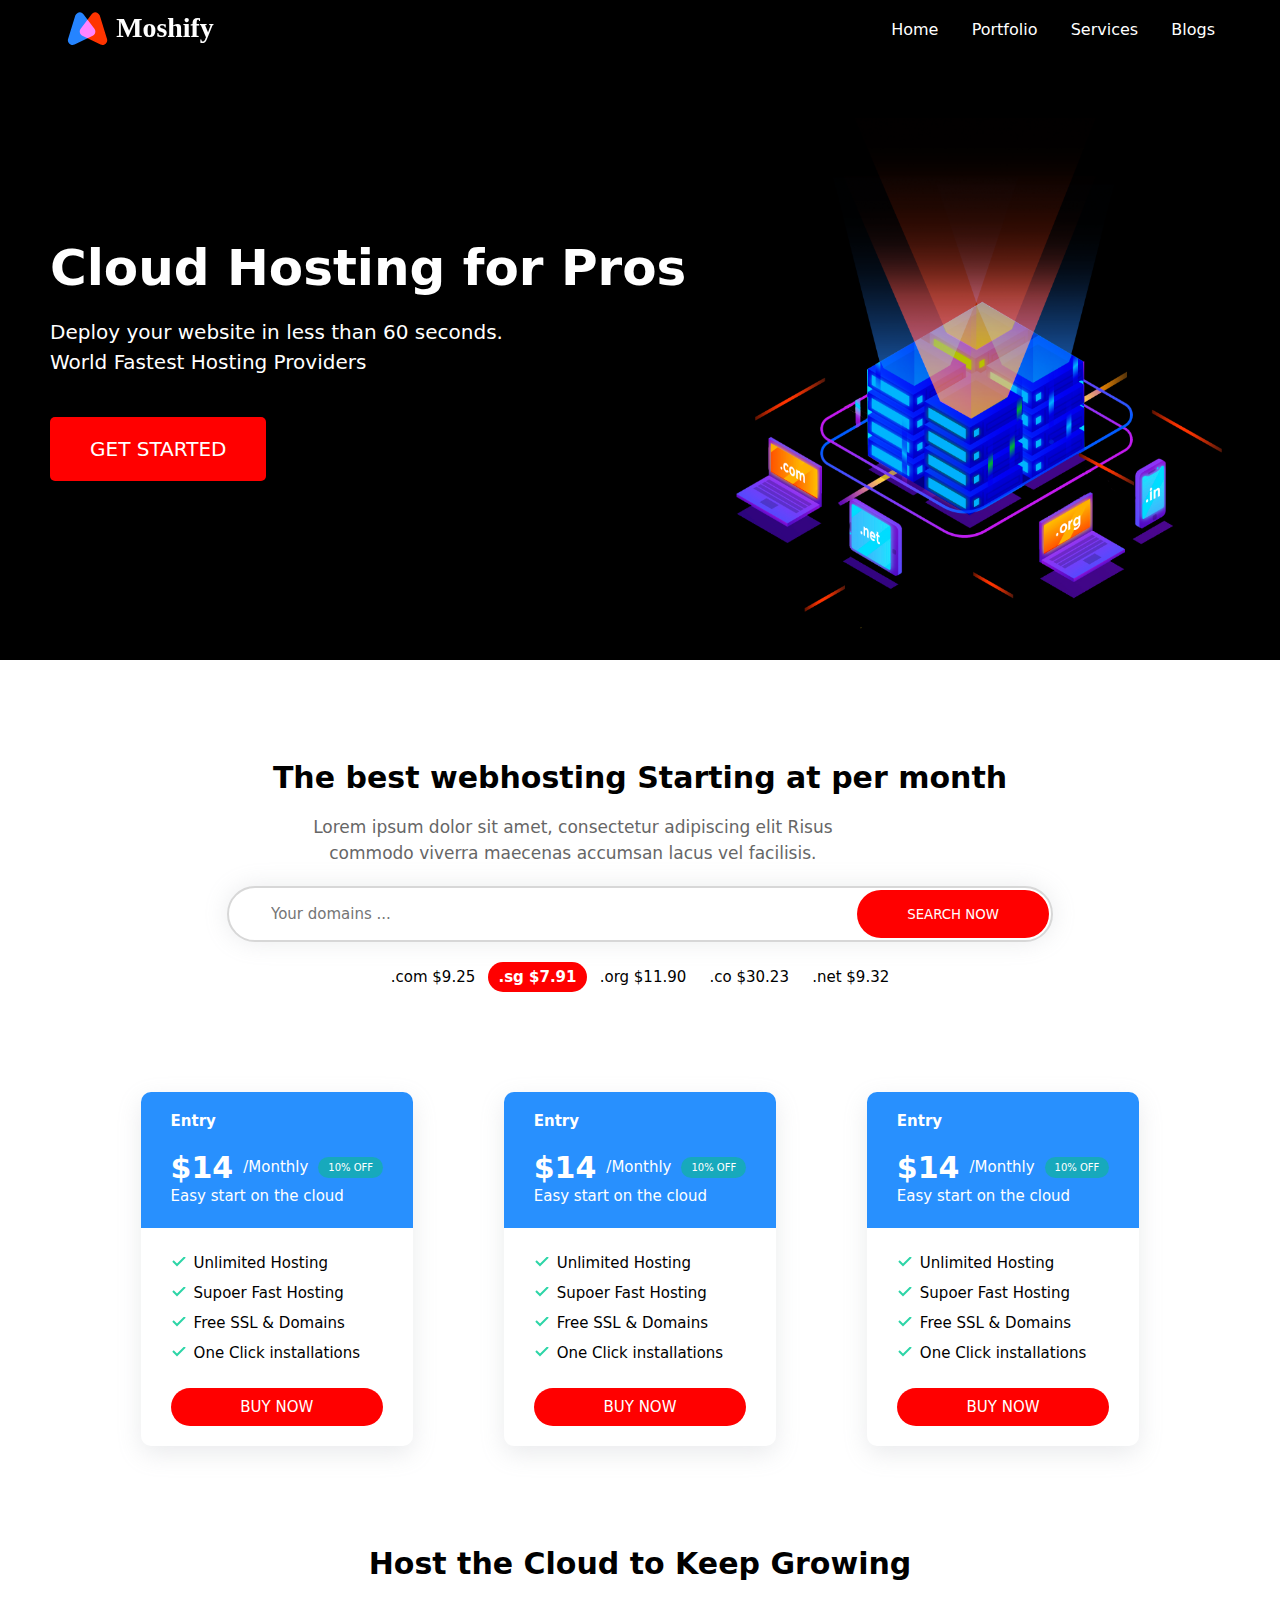
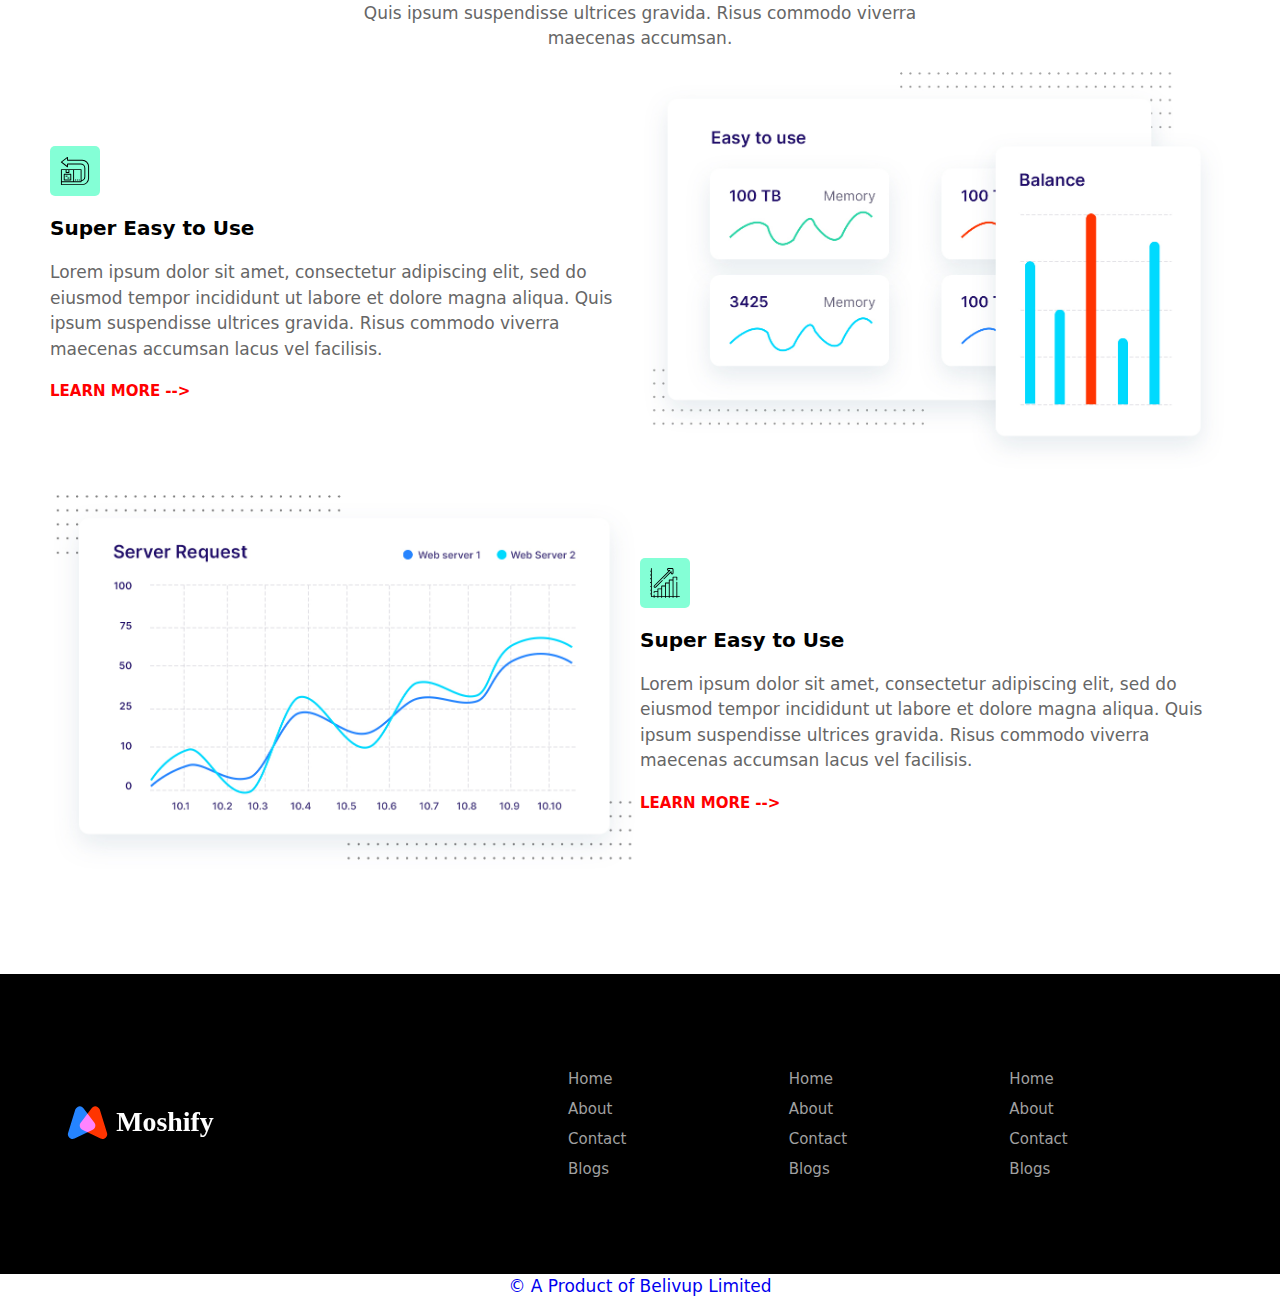
<file: index.html>
<!DOCTYPE html>
<html lang="en">

<head>
        <meta charset="UTF-8" />
        <meta http-equiv="X-UA-Compatible" content="IE=edge" />
        <meta name="viewport" content="width=device-width, initial-scale=1.0" />
        <title>HTML CSS</title>
        <link rel="shortcut icon" href="icons/icon.png" type="image/x-icon" />
        <link rel="stylesheet" href="/style/style.css" />
</head>

<body>
        <header class="bg-black">
                <div class="nav container">
                        <div class="logo">
                                <a href="/index.html"><img src="/icons/logo.svg" alt="Logo"></a>
                        </div>
                        <div class="nav-items">
                                <ul>
                                        <li class="list-item"><a href="#">Home</a></li>
                                        <li><a href="#">Portfolio</a></li>
                                        <li><a href="#">Services</a></li>
                                        <li><a href="#">Blogs</a></li>
                                </ul>
                        </div>
                </div>

                <div class="hero container">
                        <div class="hero-info">
                                <h1>Cloud Hosting for Pros</h1>
                                <div class="spacer"></div>
                                <p>Deploy your website in less than 60 seconds. <br>World Fastest Hosting Providers</p>
                                <div class="spacer"></div>
                                <div class="spacer"></div>

                                <a class="btn button-header" href="#">GET STARTED</a>
                        </div>
                        <div class="hero-image"><img src="/images/banner.png" alt="" class="image-res"></div>
                </div>

        </header>

        <div class="ms"></div>

        <div class=" search-section container">
                <div class="domains">
                        <div class="info">
                                <h2>The best webhosting Starting at per month</h2>
                                <div class="spacer"></div>
                                <p>Lorem ipsum dolor sit amet, consectetur adipiscing elit Risus commodo viverra
                                        maecenas accumsan
                                        lacus vel facilisis. </p>
                        </div>
                        <div class="spacer"></div>
                        <div class="search">
                                <div class="search-area">
                                        <input type="text" class="search-input-field" placeholder="Your domains ...">
                                        <button class="search-btn">Search Now</button>
                                </div>
                        </div>
                        <div class="spacer"></div>
                        <div class="tld">
                                <ul>
                                        <li>.com $9.25</li>
                                        <li>.sg $7.91</li>
                                        <li>.org $11.90</li>
                                        <li>.co $30.23</li>
                                        <li>.net $9.32</li>
                                </ul>
                        </div>
                </div>
        </div>

        <div class="ms"></div>

        <div class="container">
                <div class="cards">
                        <div class="each-card">
                                <div class="card-head">
                                        <h5>Entry</h5>
                                        <div class="spacer"></div>
                                        <div class="price">
                                                <h2>$14</h2>
                                                <p>/Monthly</p>
                                                <span class="badge">10% OFF</span>
                                        </div>
                                        <p>Easy start on the cloud</p>
                                </div>
                                <div class="card-body">
                                        <ul>
                                                <li>Unlimited Hosting</li>
                                                <li>Supoer Fast Hosting</li>
                                                <li>Free SSL & Domains</li>
                                                <li>One Click installations</li>
                                        </ul>
                                        <div class="spacer"></div>
                                        <a href="/" class="btn card-btn">BUY NOW</a>
                                </div>


                        </div>

                        <div class="each-card">
                                <div class="card-head">
                                        <h5>Entry</h5>
                                        <div class="spacer"></div>
                                        <div class="price">
                                                <h2>$14</h2>
                                                <p>/Monthly</p>
                                                <span class="badge">10% OFF</span>
                                        </div>
                                        <p>Easy start on the cloud</p>
                                </div>
                                <div class="card-body">
                                        <ul>
                                                <li>Unlimited Hosting</li>
                                                <li>Supoer Fast Hosting</li>
                                                <li>Free SSL & Domains</li>
                                                <li>One Click installations</li>
                                        </ul>
                                        <div class="spacer"></div>
                                        <a href="/" class="btn card-btn">BUY NOW</a>
                                </div>


                        </div>

                        <div class="each-card">
                                <div class="card-head">
                                        <h5>Entry</h5>
                                        <div class="spacer"></div>
                                        <div class="price">
                                                <h2>$14</h2>
                                                <p>/Monthly</p>
                                                <span class="badge">10% OFF</span>
                                        </div>
                                        <p>Easy start on the cloud</p>
                                </div>
                                <div class="card-body">
                                        <ul>
                                                <li>Unlimited Hosting</li>
                                                <li>Supoer Fast Hosting</li>
                                                <li>Free SSL & Domains</li>
                                                <li>One Click installations</li>
                                        </ul>
                                        <div class="spacer"></div>
                                        <a href="/" class="btn card-btn">BUY NOW</a>
                                </div>


                        </div>

                </div>
        </div>

        <div class="ms"></div>
        <div class=" search-section container">
                <div class="domains">
                        <div class="info">
                                <h2>Host the Cloud to Keep Growing</h2>
                                <div class="spacer"></div>
                                <p>Quis ipsum suspendisse ultrices gravida. Risus commodo viverra maecenas accumsan.
                                </p>
                        </div>
                        <div class="spacer"></div>
                        <div class="feature">
                                <div class="feature-info">
                                        <img src="/icons/easy.svg" alt="Easy" class="feature-icon">
                                        <div class="spacer"></div>
                                        <h5>Super Easy to Use</h5>
                                        <div class="spacer"></div>
                                        <p>Lorem ipsum dolor sit amet, consectetur adipiscing elit, sed do eiusmod
                                                tempor
                                                incididunt ut labore et dolore magna aliqua. Quis ipsum suspendisse
                                                ultrices
                                                gravida. Risus commodo viverra maecenas accumsan lacus vel facilisis.
                                        </p>
                                        <div class="spacer"></div>

                                        <a href="/" class="feature-btn">LEARN MORE</a>
                                </div>

                                <div class="feature-img">
                                        <img src="/images/easy.jpg" alt="" class="feature-image">
                                </div>
                        </div>

                        <div class="spacer"></div>
                        <div class="feature reserve">
                                <div class="feature-info">
                                        <img src="/icons/growth.svg" alt="Easy" class="feature-icon">
                                        <div class="spacer"></div>
                                        <h5>Super Easy to Use</h5>
                                        <div class="spacer"></div>
                                        <p>Lorem ipsum dolor sit amet, consectetur adipiscing elit, sed do eiusmod
                                                tempor
                                                incididunt ut labore et dolore magna aliqua. Quis ipsum suspendisse
                                                ultrices
                                                gravida. Risus commodo viverra maecenas accumsan lacus vel facilisis.
                                        </p>
                                        <div class="spacer"></div>

                                        <a href="/" class="feature-btn">LEARN MORE</a>
                                </div>

                                <div class="feature-img">
                                        <img src="/images/fast.jpg" alt="" class="feature-image">
                                </div>
                        </div>

                </div>


        </div>

        <div class="ms"></div>

        <div class="bg-black">
                <div class="container footer">
                        <div class="logo logo-footer">
                                <a href="/index.html"><img src="/icons/logo.svg" alt="Logo"></a>
                        </div>
                        <div class="footer-lists">
                                <ul class="list-footer">
                                        <li><a href="/">Home</a></li>
                                        <li><a href="/">About</a></li>
                                        <li><a href="/">Contact</a></li>
                                        <li><a href="/">Blogs</a></li>
                                </ul>
                        </div>

                        <div class="footer-lists">
                                <ul class="list-footer">
                                        <li><a href="/">Home</a></li>
                                        <li><a href="/">About</a></li>
                                        <li><a href="/">Contact</a></li>
                                        <li><a href="/">Blogs</a></li>
                                </ul>
                        </div>
                        <div class="footer-lists">
                                <ul class="list-footer">
                                        <li><a href="/">Home</a></li>
                                        <li><a href="/">About</a></li>
                                        <li><a href="/">Contact</a></li>
                                        <li><a href="/">Blogs</a></li>
                                </ul>
                        </div>
                </div>
        </div>
        <div class="container">
                <p style="text-align:center;"><a href="https://belivup.com/">&copy; A Product of Belivup Limited</a></p>
        </div>
</body>

</html>
</file>
<file: style/style.css>
@import url(/style/basic.css);
@import url(/style/nav.css);
@import url(/style/hero.css);
@import url(/style/domain.css);
@import url(/style/cards.css);
@import url(/style/feature.css);
@import url(/style/footer.css);
</file>
